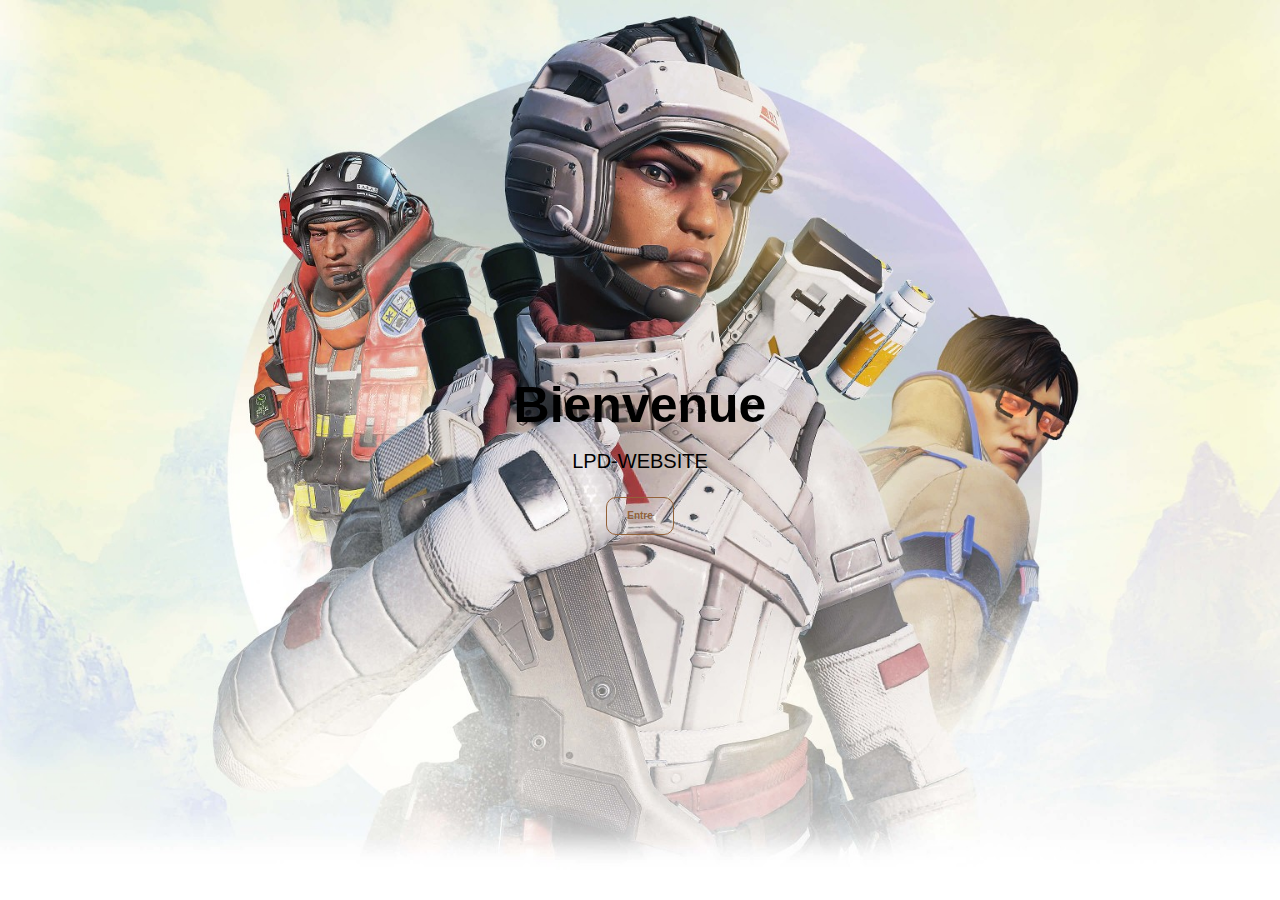
<file: LPD-WEBSITE/Index.html>
<html> 
    <head>
      <title>GAMES</title><link rel="stylesheet" href="pixcss.css">
    </head>
      <body>
	 
      <header id="showcase">
      <h1>Bienvenue</h1>
   
      <p>LPD-WEBSITE</p>
      <a href="pierro.html" class="button"><b>Entre</b></a>
      <div>
         
  
      </div>
          
      </header>
 

        </body>
</html>
</file>
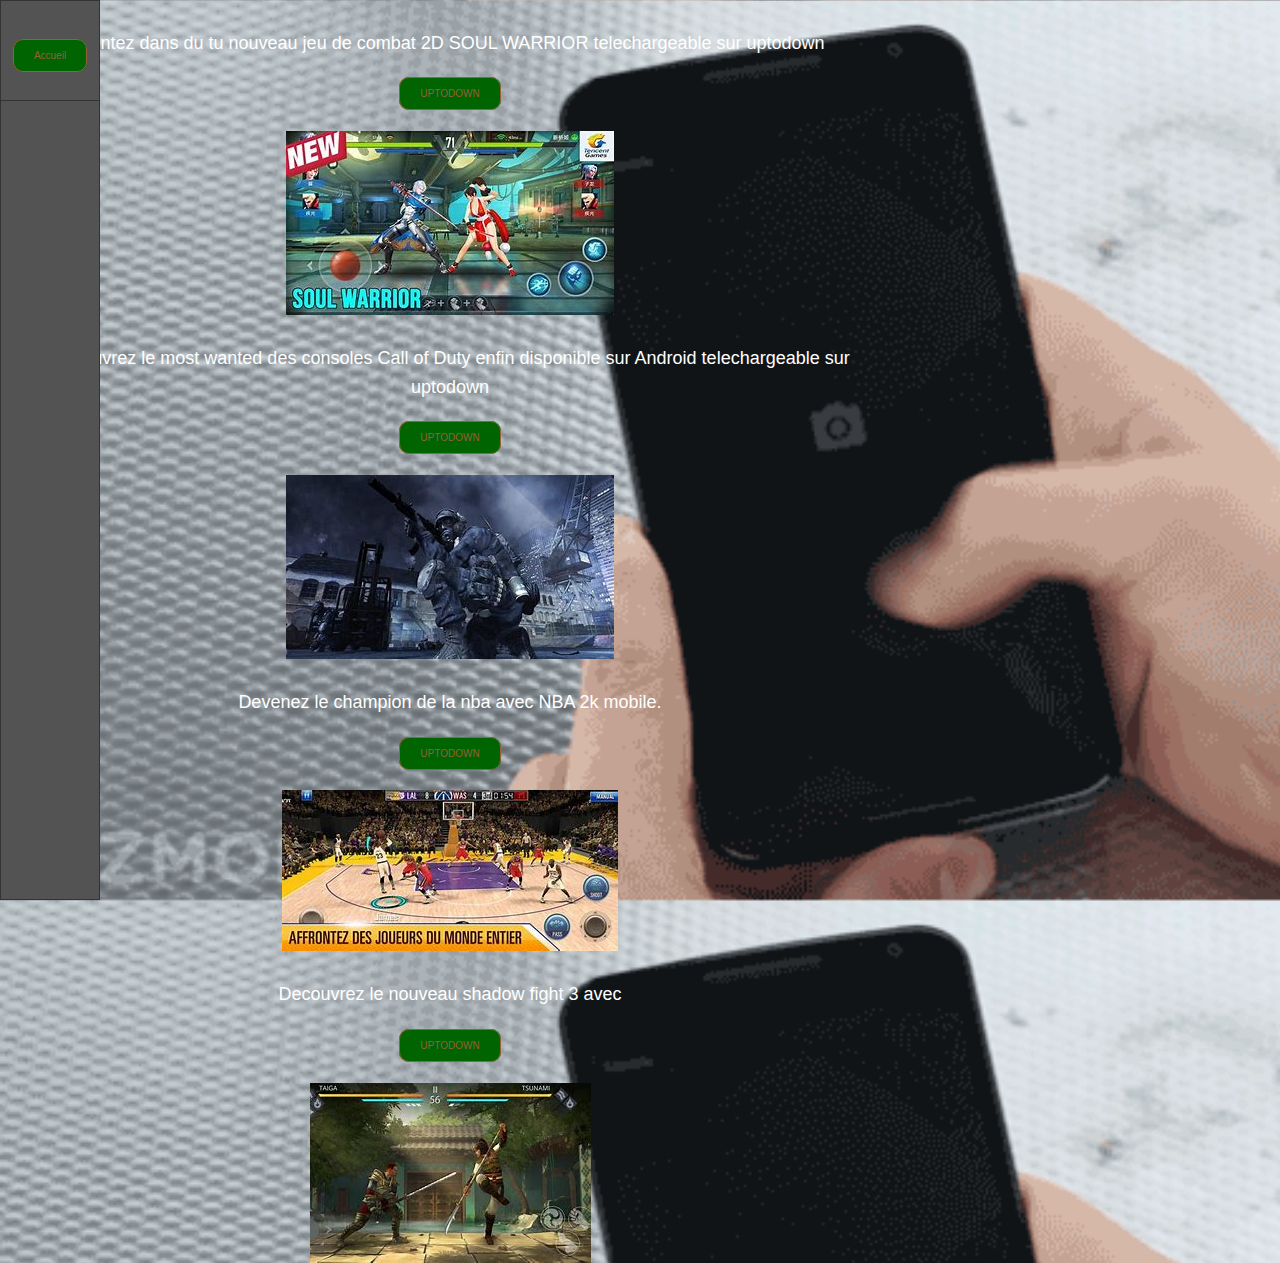
<file: LPD-WEBSITE/ANDROID.html>
<html>

<head><title>ANDROID</title>
<link rel="stylesheet" href="style.css">
 <link rel="stylesheet" type="text/css" href="ANDROID.css">
<meta charset="utf-8">
 <meta name="viewport" content="width=device-width, initial-scale=1.0">

</head>


<body>


    <nav>

        <ul class="liste">

            <li class="items">
                <p class="txt-liste"><a href="pierro.html" class="button">Accueil</a></p>
      </li>
      
        </ul>

    </nav>
	
<center><div class="content">
<p>
  
 <br>Montez dans du tu nouveau jeu de combat 2D SOUL WARRIOR telechargeable sur uptodown</br>
 <br><a href="https://soul-warrior.fr.uptodown.com/android/telecharger" class="button">UPTODOWN</a></br>
 <br><img src="img/soul warrior.jpg" width="" height=""></br>
 </p>
 <p>
<br>Decouvrez le most wanted des consoles Call of Duty enfin disponible sur Android telechargeable sur uptodown</br>
<br><a href="https://call-of-duty-mobile-garena.fr.uptodown.com/android/telecharger" class="button">UPTODOWN</a></br>
<br><img src="img/mw3.jpg" width="" height=""></br>
<br>Devenez le champion de la nba avec NBA 2k mobile.</br>
<br><a href="https://nba-2k-mobile-basketball.fr.uptodown.com/android/telecharger" class="button">UPTODOWN</a></br>
<br><img src="img/nbam.jpg" width="" height=""></br>
</p>
<p>
 <br>Decouvrez le nouveau shadow fight 3 avec</br>
 
<br><a href="https://shadow-fight-3.fr.uptodown.com/android/telecharger" class="button">UPTODOWN</a></br>
 <br><img src="img/shadow fight 3.jpg" width="" height=""></br>
   
  
</p>


</div></center>

 
 
  
</body>

</html>
</file>
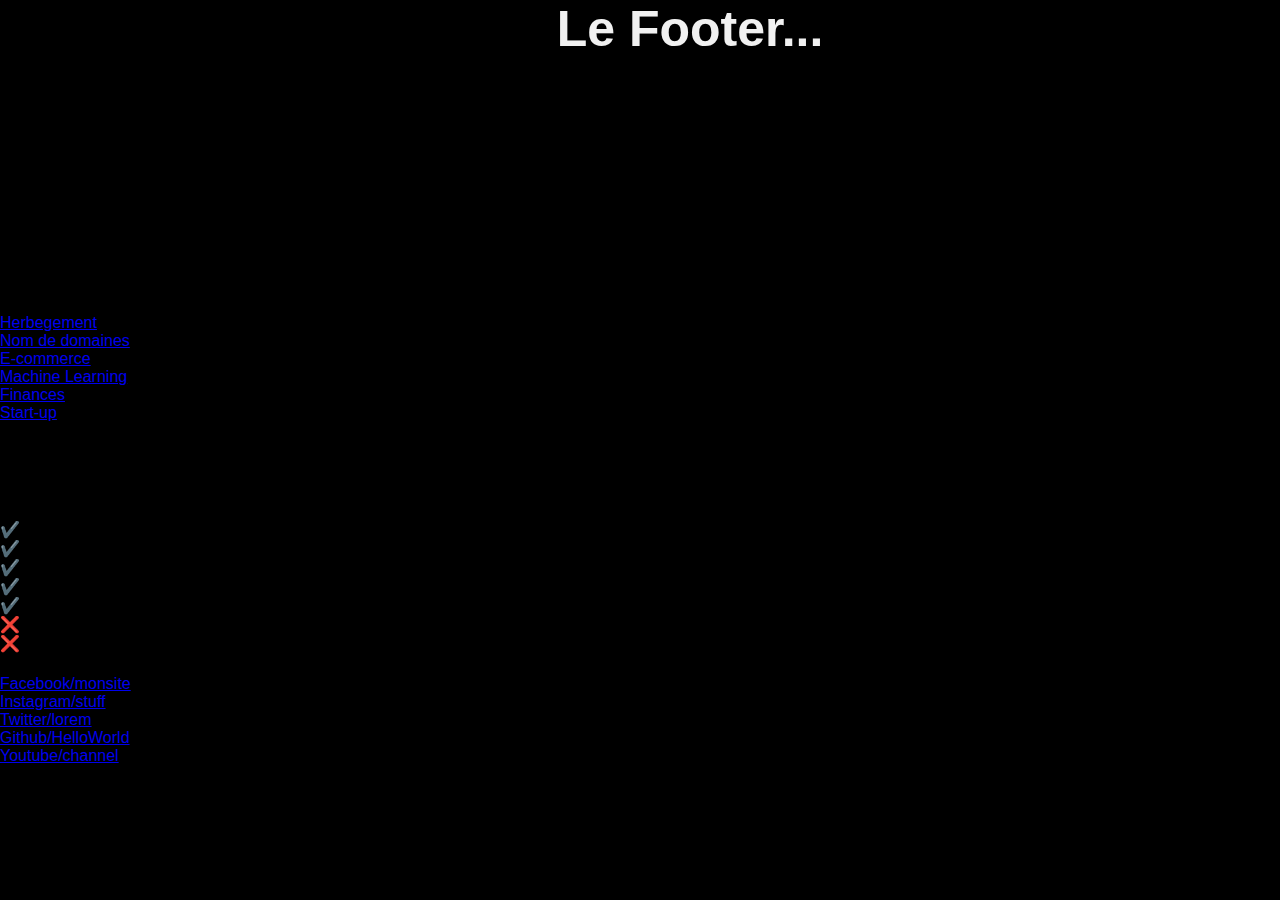
<file: LPD-WEBSITE/essaie.html>
<!DOCTYPE html>
 <html>
 <head>
     <meta charset="utf-8">
     <link rel="stylesheet" type="text/css" href="style.css">
     <meta name="viewport" content="device=width-device,initial-scale=1.0">
     <title></title>
 </head>
 <body>
 
 

 <div class="contenu">
        <h1>Le Footer...</h1>
        <p>Lorem ipsum dolor sit amet, consectetur adipisicing elit. Cum totam magni nulla, perferendis a quas corrupti assumenda, repudiandae eius itaque molestiae id unde at odit pariatur libero omnis blanditiis aspernatur? Magnam alias maiores odit possimus nulla eaque accusamus. Dolorem maiores quos sed soluta recusandae ratione id repudiandae voluptatibus quaerat eligendi dolorum harum alias sint dicta, repellat dolor. Ipsa facilis quos officiis, voluptatem iste harum dolorem maxime consectetur cumque mollitia! Dolorum itaque pariatur adipisci ipsa accusantium. Eius provident iure facilis nihil incidunt voluptatem at? Voluptatibus, fugit. Officiis nesciunt autem repudiandae beatae! Iusto, deserunt consequuntur autem nesciunt illo, aperiam eum nisi perferendis molestiae officiis mollitia obcaecati quidem doloremque temporibus porro reiciendis repellendus et! Tenetur aut ipsum culpa a velit molestias, iure dolore quis ex, aliquid est laudantium adipisci eos magnam, doloremque dolores reiciendis alias doloribus error? Et mollitia voluptas doloremque commodi? Earum numquam, ullam quidem, consectetur ea iure qui veniam  temporibus nisi nihil, provident voluptatibus voluptas. Natus, earum non laboriosam ea, optio expedita rerum atque sequi cumque debitis corporis officiis, ut dolorum sit. Iure, nesciunt? Quia velit aliquam quis saepe modi rerum consequuntur necessitatibus, commodi repellat minus ducimus rem dolores, ex expedita, quae voluptates sint et non. Repellat impedit facilis reprehenderit dolorem, temporibus sapiente laborum necessitatibus mollitia doloribus dolor, atque deleniti molestiae earum dicta ut. Dolores debitis commodi nesciunt deserunt numquam? Voluptatem, ipsum! Ducimus inventore exercitationem laboriosam delectus eum temporibus nemo, illo cumque adipisci voluptate veniam doloremque voluptatibus officiis minus, in voluptates dolor fugit esse dignissimos repellendus fugiat! Voluptatibus alias dolorem atque laudantium animi neque provident tenetur facilis officia. Aliquam, voluptates ratione? Aliquam enim dolorum labore reprehenderit provident animi, delectus officiis beatae et nemo  ipsum non voluptatem unde accusamus autem iure ducimus omnis tempora vero veritatis eligendi quis assumenda, voluptates iste in perspiciatis minus. Eum, doloribus officiis.</p>
    </div>


    <footer>

        <div class="contenu-footer">

            <div class="bloc footer-services">
                <h3>Nos Services</h3>
                <ul class="liste-services">
                    <li><a href="#">Herbegement</a></li>
                    <li><a href="#">Nom de domaines</a></li>
                    <li><a href="#">E-commerce</a></li>
                    <li><a href="#">Machine Learning</a></li>
                    <li><a href="#">Finances</a></li>
                    <li><a href="#">Start-up</a></li>
                </ul>
            </div>

            <div class="bloc footer-contact">
                <h3>Restons en contact</h3>
                <p>55-55-55-55-55</p>
                <p>supportclient@contact.com</p>
                <p>6 rue de l'invention, Parie VII, 75007</p>
            </div>

            <div class="bloc footer-horaires">
                <h3>Les horaires</h3>
                <ul class="liste-horaires">
                    <li>✔️ Lun 10h-19h</li>
                    <li>✔️ Mar 10h-19h</li>
                    <li>✔️ Mer 10h-19h</li>
                    <li>✔️ Jeu 10h-19h</li>
                    <li>✔️ Ven 10h-19h</li>
                    <li>❌ Sam fermé</li>
                    <li>❌ Dim fermé</li>
                </ul>
            </div>

            <div class="bloc footer-medias">
                <h3>Nos réseaux</h3>
                <ul class="liste-media">
                    <li><a href="#">
                      <!-- <img src="medias/fb.svg" alt="icones réseaux sociaux"> -->
                      Facebook/monsite</a></li>
                    <li><a href="#">
                      <!--  <img src="medias/instagram.svg" alt="icones réseaux sociaux">-->
                      Instagram/stuff</a></li>
                    <li><a href="#">
                      <!--  <img src="medias/twitter.svg" alt="icones réseaux sociaux">-->
                      Twitter/lorem</a></li>
                    <li><a href="#">
                     <!--   <img src="medias/github.svg" alt="icones réseaux sociaux">-->
                      Github/HelloWorld</a></li>
                    <li><a href="#">
                     <!--   <img src="medias/youtube.svg" alt="icones réseaux sociaux">-->
                      Youtube/channel</a></li>
                </ul>
            </div>

        </div>

    </footer>

</body>
 </html>
</file>
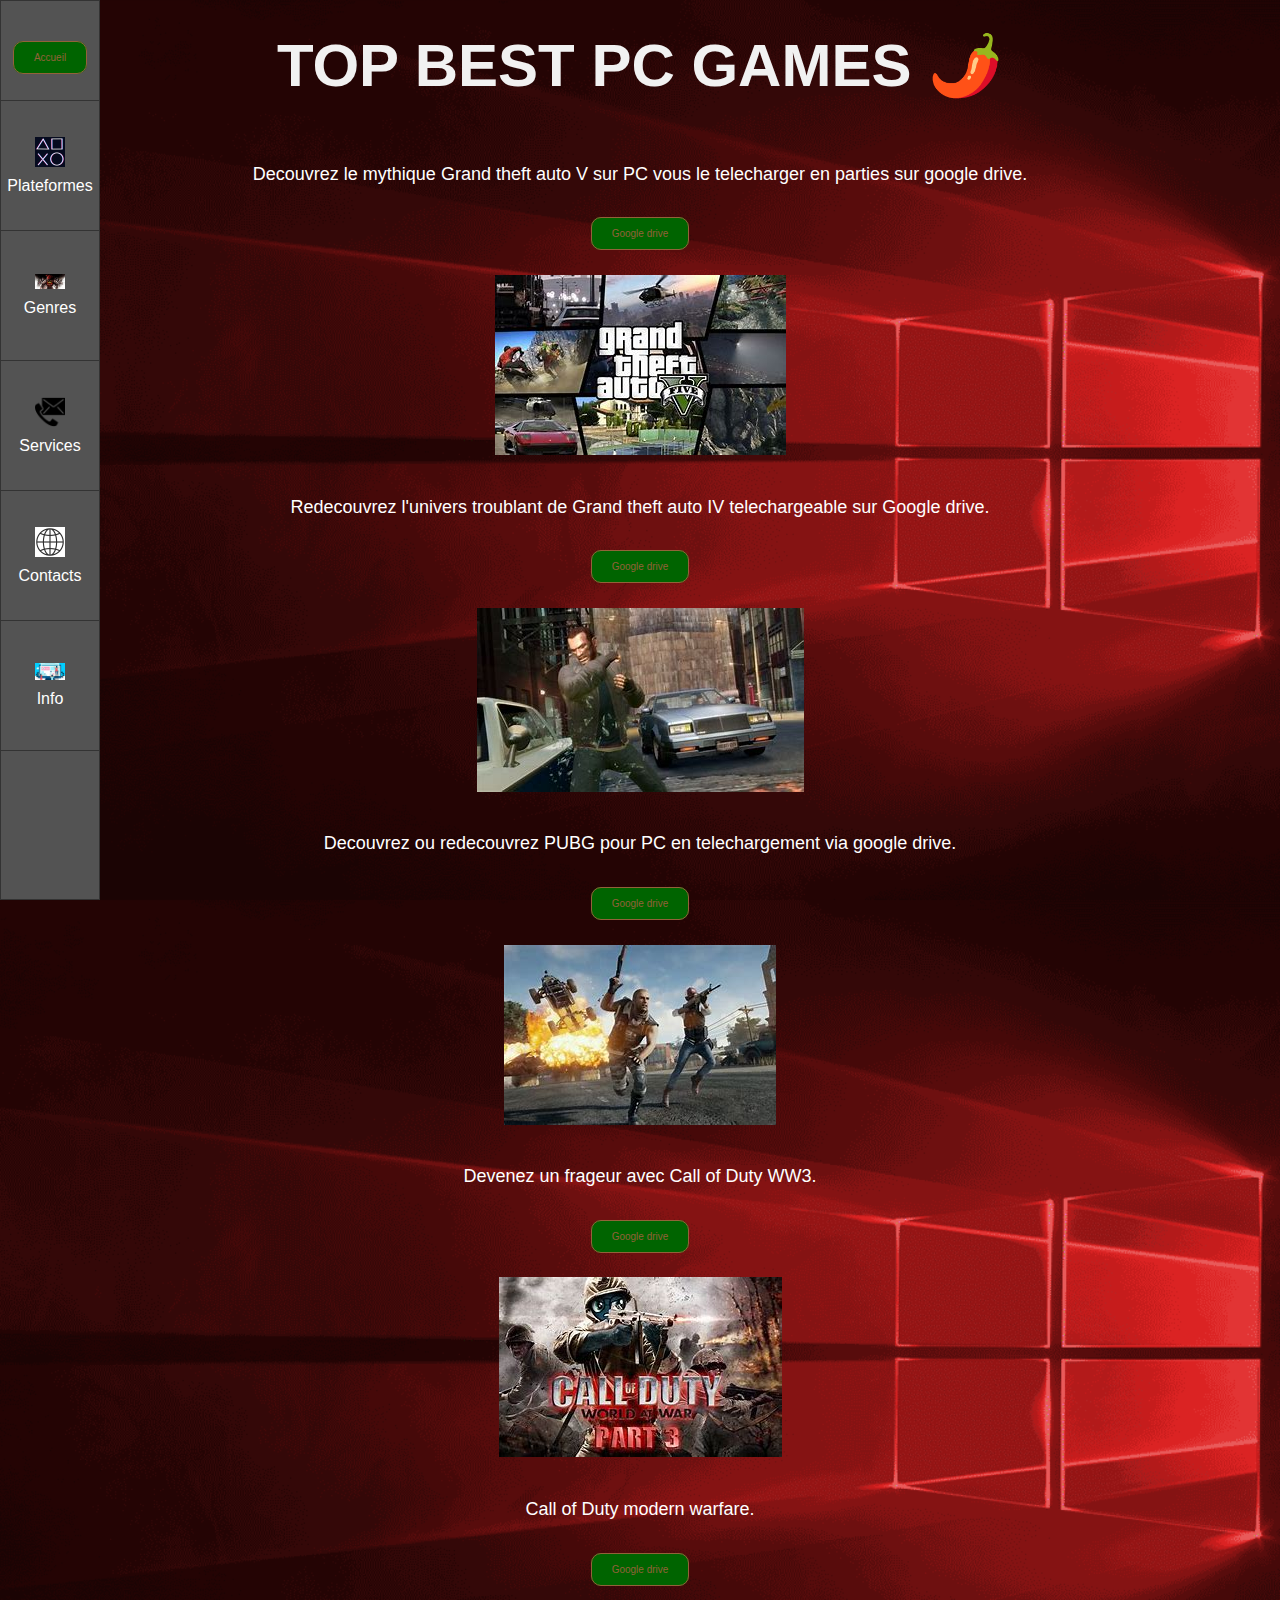
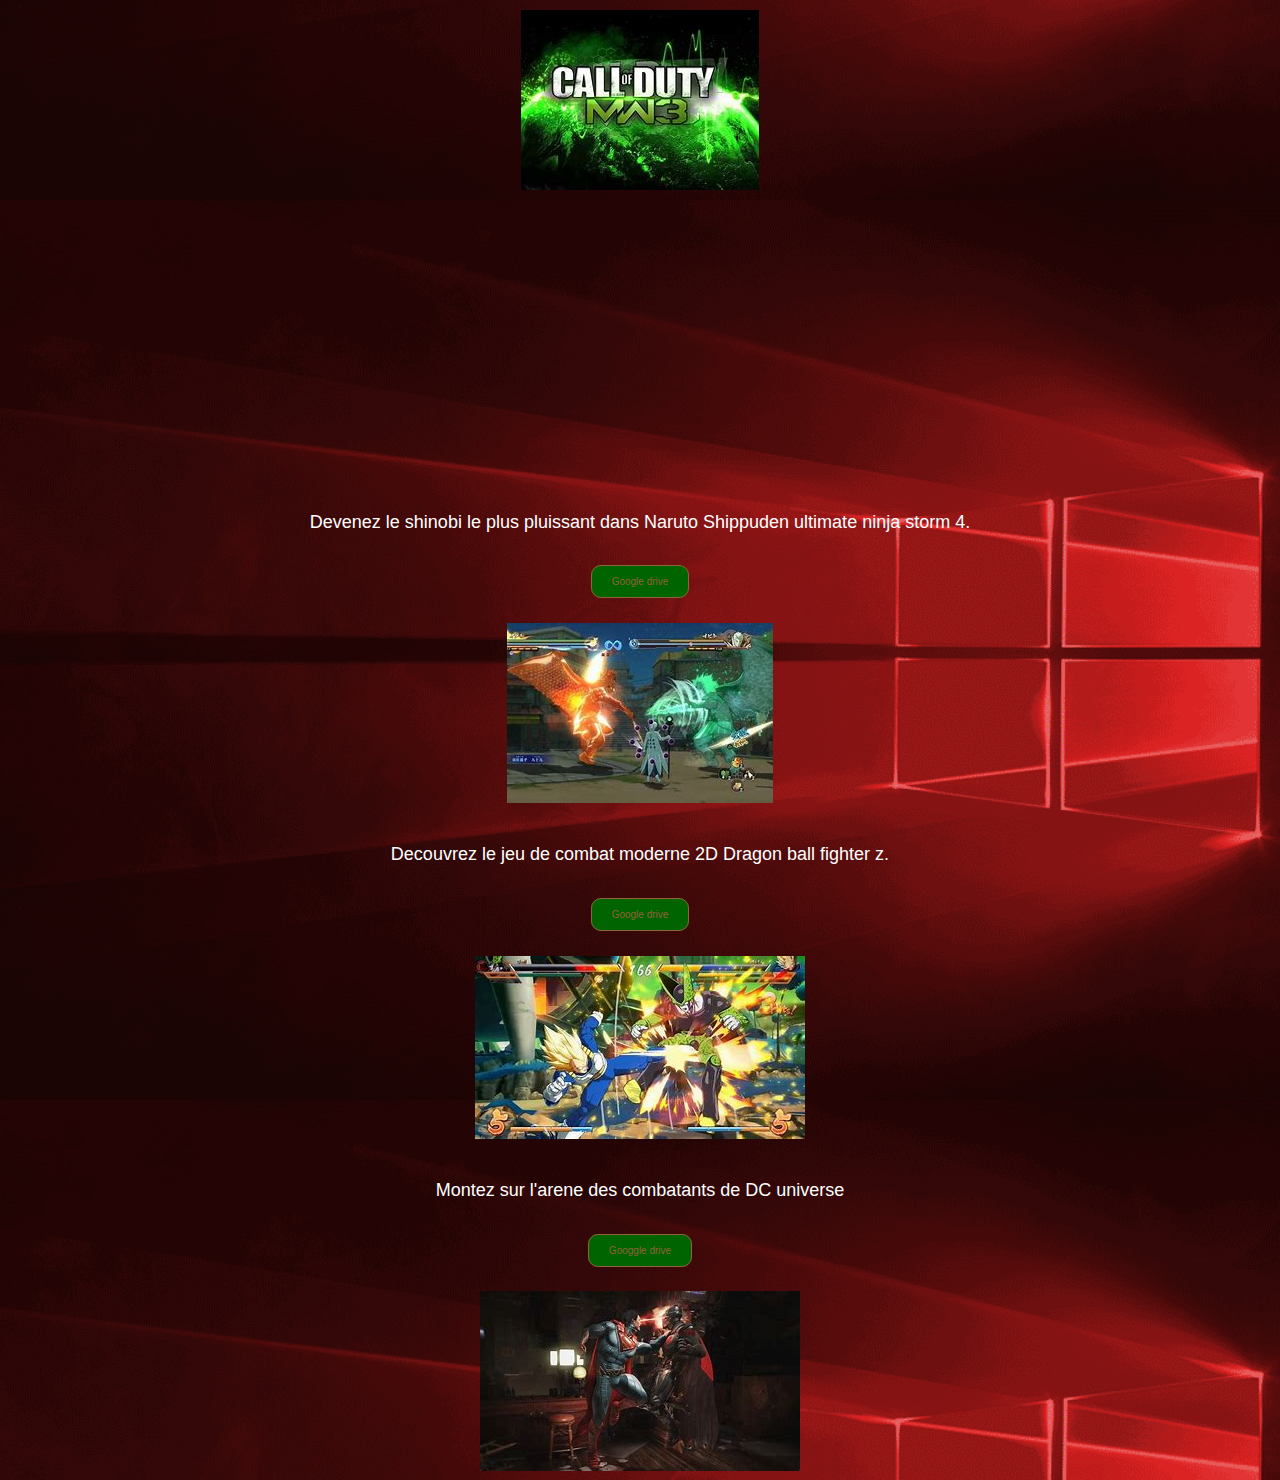
<file: LPD-WEBSITE/PC.html>
<!DOCTYPE html>
<html>
<head>
	<meta charset="utf-8">
	 <meta name="viewport" content="width=device-width,initial-scale=1.0">
	 <link rel="stylesheet" type="text/css" href="style.css">
  <link rel="stylesheet" type="text/css" href="PC.css">
	<title></title>
</head>
<body>

     
    
    <nav>

        <ul class="liste">

            <li class="items">
                <p class="txt-liste"><a href="pierro.html" class="button">Accueil</a></p>
            </li>
            </li>
            <li class="items">
                <img src="img/icone sonyyyyy.jpg" alt="icone" class="icone">
                <p class="txt-liste">Plateformes</p>
                <ul class="sous-liste">
                    <li class="titre-sous-liste t1">PLATEFORMES</li>
                    <li class="liste-items"><a href="PLAYSTATION 4.html" class="button">PLAYSTATION 4</a></li>
                    <li class="liste-items"><a href="PC.html" class="button">PC</a></li>
                    <li class="liste-items"><a href="ANDROID.html" class="button">ANDROID</a> </li>
                    
                </ul>
            </li>
            <li class="items">
                <img src="img/street fighter.jpg" alt="icone" class="icone">
                <p class="txt-liste">Genres</p>
                <ul class="sous-liste">
                    <li class="titre-sous-liste t2">Genres</li>
                    <li class="liste-items"><a href="" class="button">COMBAT</a></li>
                    <li class="liste-item"><a href="" class="button">AVENTURE</a></li>
                    <li class="liste-items"><a href="" class="button">SPORT</a></li>
                    <li class="liste-items"><a href="" class="button"></a>FRAG</li>
                </ul>
            </li>
            <li class="items">
                <img src=" img/contact nous.png" alt="icone" class="icone">
                <p class="txt-liste">Services</p>
                <ul class="sous-liste">
                    <li class="titre-sous-liste t3">Nos services</li>
                    <li class="liste-items">Fidelite</li>
                    <li class="liste-items">lorem ipsum</li>
  
                </ul>
            </li>
            <li class="items">
                <img src="img/network.jpg" alt="icone" class="icone">
                <p class="txt-liste">Contacts</p>
                <ul class="sous-liste">
                    <li class="titre-sous-liste t4">Nous contacter</li>
                    <li class="liste-items"><a href="" class="button"><b>FACEBOOK</b></a></li>
                    <li class="liste-items"><a href="" class="button"><b>INSTAGRAM</b></a></li>
                    <li class="liste-items"></li>
                </ul>
            </li>
            <li class="items">
                <img src="img/web.jpg" alt="icone" class="icone">
                <p class="txt-liste">Info</p>
                <ul class="sous-liste">
                    <li class="titre-sous-liste t5"></li>
                    <li class="liste-items"></li>
            
                </ul>
            </li>


        </ul>

    </nav>
    
   
 <div  class="content">
      <h1>TOP BEST PC GAMES   🌶️</h1>
       <p>
     
      <br>Decouvrez le mythique Grand theft auto V sur PC vous le telecharger en parties sur google drive.</br>

  
      <br><a href="https://drive.google.com/drive/folders/0B67sR8zk64hdfkJFeV9DR2RsdktaMjI3Q2lha0F1Z1ZfQTFiN1V4a1pRRFhSZ21Ic3M0eUk?usp=sharing" class="button">Google drive</a></br>

      <br><img src="GTA V1.jpg" width="" height="" alt="gta"></br>
      <br>Redecouvrez l'univers troublant de Grand theft auto IV telechargeable sur Google drive.</br>
      <br><a href="https://drive.google.com/file/d/0Bwy1nadxIVvHV1Rab2tXUHdrVDQ/view?resourcekey=0-TCq4Urqm2V39CJ72giqwhQ" class="button">Google drive</a></br>

      <br><img src="img/gta 4.jpg" width="" height=""></br>
     <br> Decouvrez ou redecouvrez PUBG pour PC en telechargement via google drive.</br>
      <br><a href="https://drive.google.com/file/d/1VYaqD9k6YvXDt_hJbKTE0rFjLReQcRFd/view" class="button">Google drive</a></br>
      <br><img src="img/pubg3.jpg" width="" height=""></br>
     
      </p>
      <p>
      <br>Devenez un frageur avec Call of Duty WW3.</br>
      <br><a href="https://drive.google.com/file/d/0B6d6DQf5Zfg-YWF5ZVhjbG1tVE0/view?resourcekey=0-V3lPly5V_5OYrPIr_4cSwQ" class="button">Google drive</a></br>

      <br><img src="img/world at war.jpg" width="" height=""></br>
      <br>Call of Duty modern warfare.</br>
      <br><a href="https://docs.google.com/document/d/1zigshhylx1D0GsagTIsY3NceGSY9jSdJfNOvt62iUds/edit#!" class="button">Google drive</a></br>
      <br><img src="mw2.jpg" width="" height=""></br>

     
      </p> 

      <div class="slide-in">
          <h2>Don't miss a thing! </h2>
          <form>
              <label for="email">Sign up to the newsletter</label>
              <div class="form-group">
                  <input type="email" id="email">
                  <button>Submit</button>
                </div>
          </form>
      </div>

      <p>
      <br>Devenez le shinobi le plus pluissant dans Naruto Shippuden ultimate ninja storm 4.</br>
   <br><a href="https://drive.google.com/file/d/0B7mjsUICNalibE0zVDdXdmZQS28/view?resourcekey=0-Qj7Nd-BQGvNgm0Tt9SBLog" class="button">Google drive</a></br>

   <br><img src="naruto2.jpg" width="" height=""></br>
   <br>Decouvrez le jeu de combat moderne 2D Dragon ball fighter z.</br>
   <br><a href="https://drive.google.com/file/d/1TLaeFtc63IA7jVEsKiIIJssDzPngGmZV/view" class="button">Google drive</a></br>

   <br><img src="img/fighter z.jpg" width="" height=""></br>
   <br>Montez sur l'arene des combatants de DC universe</br>
   <br><a href="https://drive.google.com/drive/folders/1JiOvE6BSJcNikbUlXAdnMqzAWAkwG8Ru" class="button">
    Googgle drive</a></br>

    <br><img src="img/injustice.jpg" width="" height=""></br>
   
      </p>
      <p>
      
  
      </p>
    </div>
    
</body>
</html>
</file>
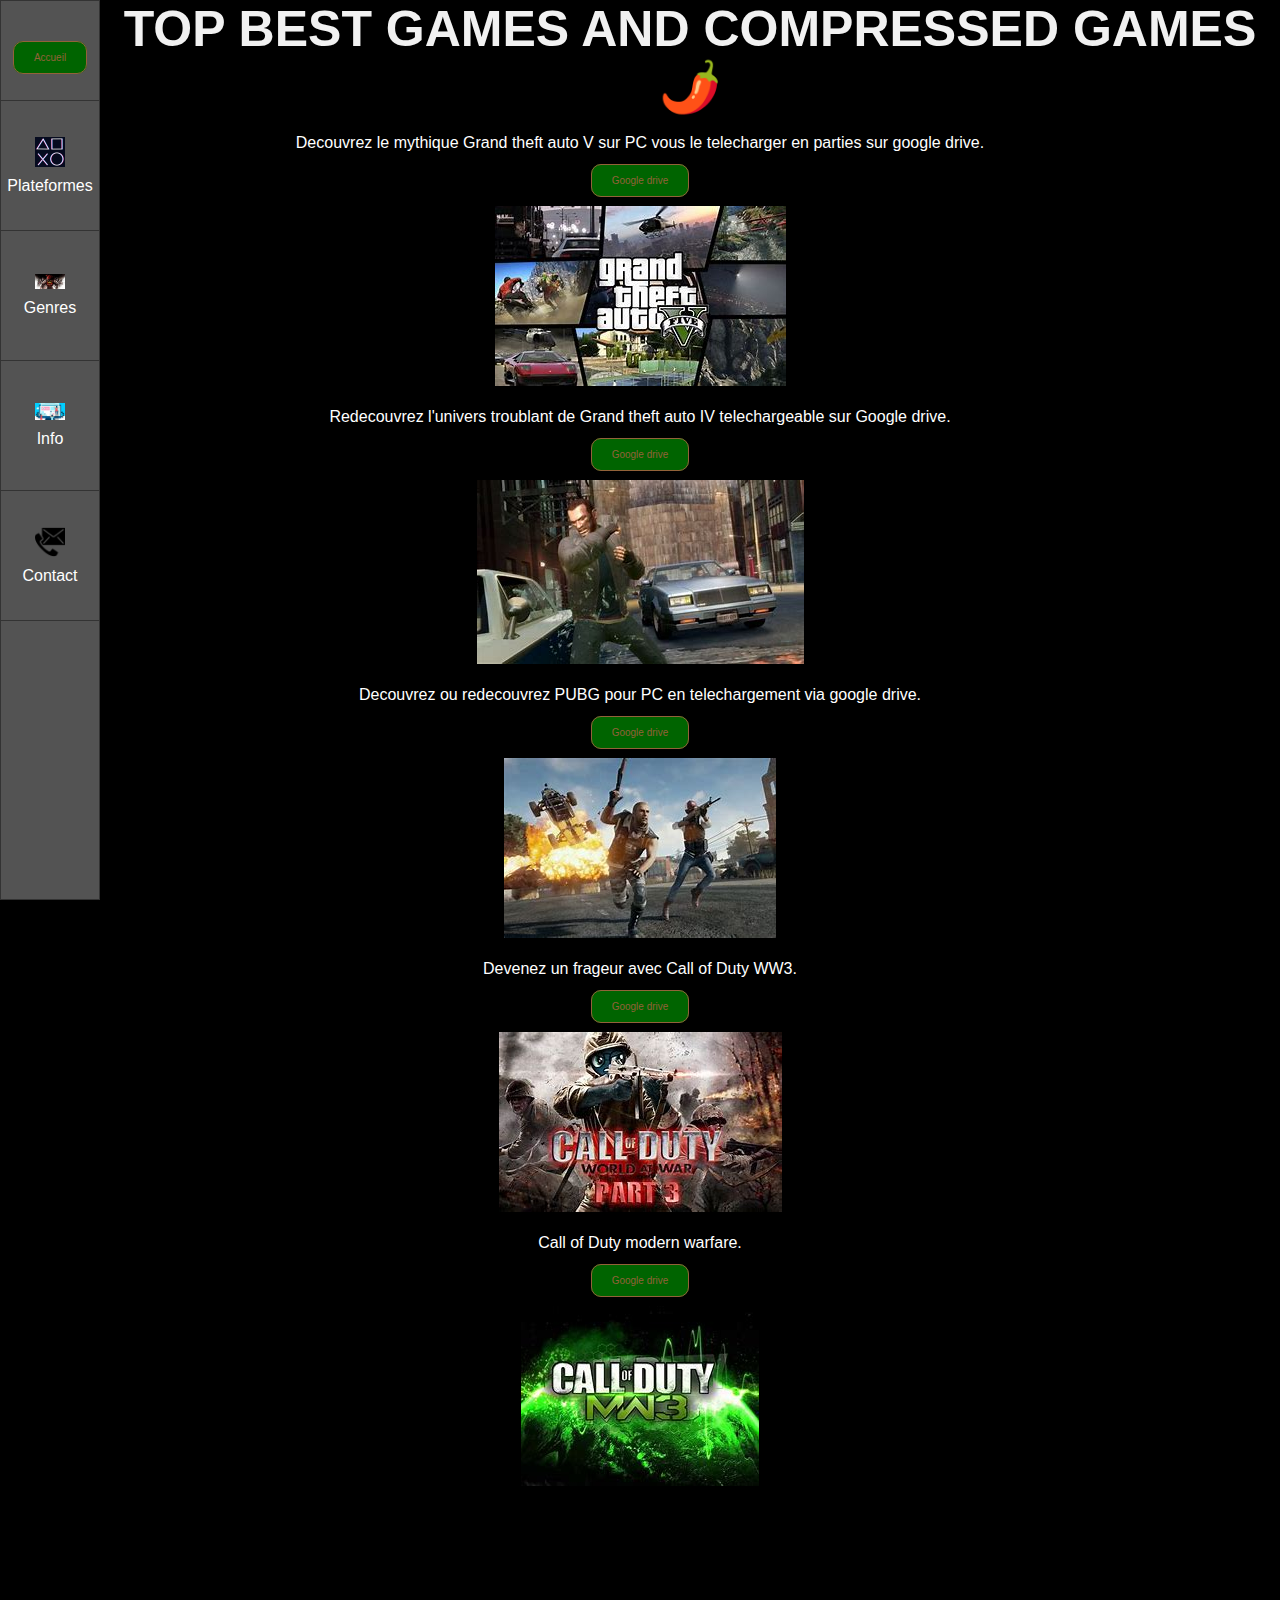
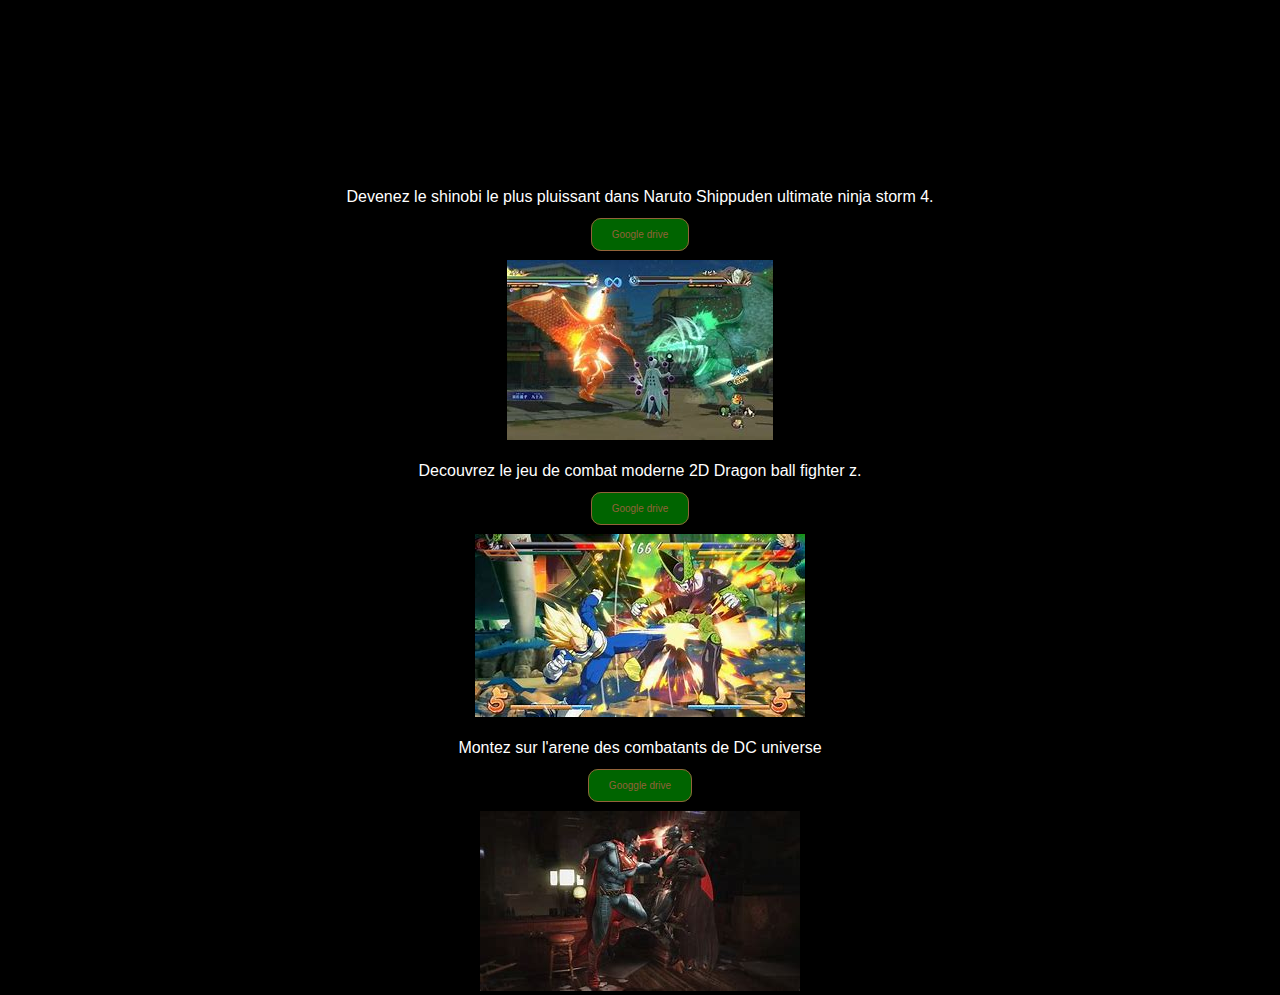
<file: LPD-WEBSITE/pierro.html>
<!DOCTYPE html>
<html lang="fr">
<head>
    <meta charset="UTF-8">
    <meta name="viewport" content="width=device-width, initial-scale=1.0">
    <title>Accueil</title>
    <link rel="stylesheet" href="style.css">
	<link rel="stylesheet"  href="pierro.css">
    <link href="https://fonts.googleapis.com/css?family=Poppins&display=swap" rel="stylesheet">
    <script type="javascript" src="pix.js"></script>
</head>
<body>
  	 
	
    <nav>
 


        <div class="overlay-content">

        <ul class="liste">

            <li class="items">
                <p class="txt-liste"><a href="pierro.html" class="button">Accueil</a></p>
            </li>
            </li>
            <li class="items">
                <img src="img/icone sonyyyyy.jpg" alt="icone" class="icone">
                <p class="txt-liste">Plateformes</p>
                <ul class="sous-liste">
                    <li class="titre-sous-liste t1">PLATEFORMES</li>
                    <li class="liste-items"><a href="PLAYSTATION 4.html" class="button">PLAYSTATION 4</a></li>
                    <li class="liste-items"><a href="PC.html" class="button">PC</a></li>
                    <li class="liste-items"><a href="ANDROID.html" class="button">ANDROID</a> </li>
                    
                </ul>
            </li>
            <li class="items">
                <img src="img/street fighter.jpg" alt="icone" class="icone">
                <p class="txt-liste">Genres</p>
                <ul class="sous-liste">
                    <li class="titre-sous-liste t2">Genres</li>
                    <li class="liste-items"><a href="" class="button">COMBAT</a></li>
                    <li class="liste-item"><a href="" class="button">AVENTURE</a></li>
                    <li class="liste-items"><a href="" class="button">SPORT</a></li>
                    <li class="liste-items"><a href="" class="button"></a>FRAG</li>
                </ul>
            </li>
         
            <li class="items">
                <img src="img/web.jpg" alt="icone" class="icone">
                <p class="txt-liste">Info</p>
                <ul class="sous-liste">
                    <li class="titre-sous-liste t5"></li>
                    <li class="liste-items"></li>
            
                </ul>
            </li>


            <li class="items">
                <img src="img/contact nous.png" alt="icone" class="icone">
                <p class="txt-liste">Contact</p>
                <ul class="sous-liste">
                    <li class="titre-sous-liste t5"></li>
                    <li class="liste-items"></li>
            
                </ul>
            </li>
        </ul>
    </nav>

      <h1>TOP BEST GAMES AND COMPRESSED GAMES 🌶️</h1>
       <p>
     
	  <br>Decouvrez le mythique Grand theft auto V sur PC vous le telecharger en parties sur google drive.</br>

  
	  <br><a href="https://drive.google.com/drive/folders/0B67sR8zk64hdfkJFeV9DR2RsdktaMjI3Q2lha0F1Z1ZfQTFiN1V4a1pRRFhSZ21Ic3M0eUk?usp=sharing" class="button">Google drive</a></br>

      <br><img src="GTA V1.jpg" width="" height="" alt="gta"></br>
	  <br>Redecouvrez l'univers troublant de Grand theft auto IV telechargeable sur Google drive.</br>
	  <br><a href="https://drive.google.com/file/d/0Bwy1nadxIVvHV1Rab2tXUHdrVDQ/view?resourcekey=0-TCq4Urqm2V39CJ72giqwhQ" class="button">Google drive</a></br>

      <br><img src="img/gta 4.jpg" width="" height=""></br>
	 <br> Decouvrez ou redecouvrez PUBG pour PC en telechargement via google drive.</br>
	  <br><a href="https://drive.google.com/file/d/1VYaqD9k6YvXDt_hJbKTE0rFjLReQcRFd/view" class="button">Google drive</a></br>
      <br><img src="img/pubg3.jpg" width="" height=""></br>
	 
      </p>
      <p>
	  <br>Devenez un frageur avec Call of Duty WW3.</br>
      <br><a href="https://drive.google.com/file/d/0B6d6DQf5Zfg-YWF5ZVhjbG1tVE0/view?resourcekey=0-V3lPly5V_5OYrPIr_4cSwQ" class="button">Google drive</a></br>

      <br><img src="img/world at war.jpg" width="" height=""></br>
	  <br>Call of Duty modern warfare.</br>
	  <br><a href="https://docs.google.com/document/d/1zigshhylx1D0GsagTIsY3NceGSY9jSdJfNOvt62iUds/edit#!" class="button">Google drive</a></br>
      <br><img src="mw2.jpg" width="" height=""></br>

	 
      </p> 

      <div class="slide-in">
          <h2>Don't miss a thing! </h2>
          <form>
              <label for="email">Sign up to the newsletter</label>
              <div class="form-group">
                  <input type="email" id="email">
                  <button>Submit</button>
                </div>
          </form>
      </div>

      <p>
	  <br>Devenez le shinobi le plus pluissant dans Naruto Shippuden ultimate ninja storm 4.</br>
   <br><a href="https://drive.google.com/file/d/0B7mjsUICNalibE0zVDdXdmZQS28/view?resourcekey=0-Qj7Nd-BQGvNgm0Tt9SBLog" class="button">Google drive</a></br>

   <br><img src="naruto2.jpg" width="" height=""></br>
   <br>Decouvrez le jeu de combat moderne 2D Dragon ball fighter z.</br>
   <br><a href="https://drive.google.com/file/d/1TLaeFtc63IA7jVEsKiIIJssDzPngGmZV/view" class="button">Google drive</a></br>

   <br><img src="img/fighter z.jpg" width="" height=""></br>
   <br>Montez sur l'arene des combatants de DC universe</br>
   <br><a href="https://drive.google.com/drive/folders/1JiOvE6BSJcNikbUlXAdnMqzAWAkwG8Ru" class="button">
    Googgle drive</a></br>

    <br><img src="img/injustice.jpg" width="" height=""></br>
   
      </p>
      <p>
	  
  
      </p>
    

</body>
</html>
</file>
<file: LPD-WEBSITE/pixcss.css>
*, ::before, ::after {
    box-sizing: border-box;
    margin: 0;
    padding: 0;
}

html {
    font-family: 'Poppins', sans-serif;
}
body {
    background: #f1f1f1;
    height: 100vh;
}

.container {
    position: absolute;
    top: 40%;
    left: 50%;
    transform: translate(-50%,-50%);
    width: 660px;
    height: 300px;
    background: #f1f1f1;
    border-radius: 2px;
    box-shadow: 0 0 10px rgba(0,0,0,0.5);
}

.container-onglets{
    background: #f1f1f1;
    width: 100%;
    height: 30%;
    display: flex;
    border-bottom: 1px solid #333;
}
.onglets {
    width: 220px;
    display: flex;
    justify-content: center;
    align-items: center;
    font-size: 22px;
    font-weight: 700;
    cursor: pointer;
}
.onglets:not(:nth-child(3)) {
    border-right: 1px solid #333;
}

.contenu {
    height: 70%;
    width: 100%;
    position: absolute;
    opacity: 0;
}
.contenu h3 {
    padding: 20px;
}
.contenu hr {
    width: 20%;
    height: 2px;
    margin-left: 20px;
    background: #000;
    border: none;
}
.contenu p {
    padding: 20px;
}

/* Anim */

.active {
    background: midnightblue;
    color: #f1f1f1;
    transition: all 0.3s ease;
}

.activeContenu {
    animation: fade 0.5s forwards;
}
@keyframes fade {
    from {
        opacity: 0;
    }
    to {
        opacity: 1;
    }
}
 
 *{
     margin:0;
     padding:0;
 }

 body{
     font-family:Arial,sans-serif;
     font-size:17px;
     color:#000000;
     line-height:1.6;
 }

 #showcase{
      background-image: url("img/rpg.jpg");
     height:100vh;
     background-position:center;
     background-size:cover;
     display:flex;
     flex-direction:column;
     justify-content:center;
     align-items:center;
     text-align:center;
     padding:0 20px;
 }
 #showcase h1{
     font-size:50px;
 }
 #showcase p{
     font-size:20px;
 }
 #showcase .button{
     font-size:10px;
     text-decoration:none;
     color:#926239;
     border:#926239 1px solid;
     padding:10px 20px;
     border-radius:10px;
     margin-top:20px;
 }
#showcase .button:hover{
    background:#926239;
    color:#fff;
</file>
<file: LPD-WEBSITE/style.css>
p {
	 text-align: center;
 }
 @media screen and (max-width: 500px){
	 html {
		 color: red;
		 font-size: 16px;
		 text-align: center;
	 }
 }
 #container{
	 width:400px;
	 height:400px;
	 position:relative;
	 background:yellow;
 }
 #animate{
	 width:50px;
	 height:50px;
	 position:absolute;
	 background:red;
 }
 
 *, ::before, ::after {
    box-sizing: border-box;
    padding: 0;
    margin: 0;
}
body {
    background: #000000;
    height: 100vh;
    font-family: 'Poppins', sans-serif;
}
h1 {
    font-size: 50px;
    padding-left: 100px;
    color: #f1f1f1;
    text-align: center;
}
nav {
    position: fixed;
    width: 100px;
    height: 100vh;
    background: rgb(83,83,83);
    border: 1px solid #333;
}
.items {
    height: 130px;
    width: 100%;
    border-bottom: 1px solid #333;
    display: flex;
    justify-content: center;
    align-items: center;
    flex-direction: column;
    cursor: pointer;
}
.items:nth-child(1) {
    height: 100px;
}
.icone {
    width: 30px;
}
.txt-liste {
    color: #fff;
    margin-top: 10px;
}

/* sous liste */

.sous-liste {
    position: fixed;
    height: 100vh;
    width: 200px;
    top: 0;
    left: 99px;
    background: rgb(37,37,37);
    list-style-type: none;
    padding: 20px;
    border-left: 10px solid #222;
    border-right: 10px solid #222;
    color: #f1f1f1;
    display: none;
}
.titre-sous-liste {
    text-align: center;
    font-size: 20px;
    padding-bottom: 40px;
}
.t1 {
    color: violet;
}
.t2 {
    color: lightblue;
}
.t3 {
    color: lightseagreen;
}
.t4 {
    color: antiquewhite;
}
.t5 {
    color: orangered;
}
.liste-items {
    font-size: 18px;
    margin: 20px 0;
    text-align: center;
}

.items:hover > ul {
    display: block;
}




*, ::before, ::after {
    box-sizing: border-box;
    margin: 0;
    padding: 0;
}

body {
    font-family: Montserrat, sans-serif;
    padding-bottom: 250px;
}

.content {
    max-width: 900px;
    margin: 0 auto;
    padding: 0 20px;
}

.content h1 {
    font-family: Raleway, sans-serif;
    font-size: 60px;
    padding: 0.5em 0;
}

.content p {
    font-family: Raleway, sans-serif;
    line-height: 1.6;
    font-size: 18px;
}

.slide-in {
    max-width: 900px;
    margin: 50px auto;
    background: linear-gradient(to right, #fc4a1a, #f7b733); /* W3C, IE 10+/ Edge, Firefox 16+, Chrome 26+, Opera 12+, Safari 7+ */
    padding: 20px;
    transform: translateX(-100%);
    opacity: 0;
    transition: transform 0.6s ease-in-out,
    opacity 0.6s ease-in-out;
}
.slide-in.active {
    transform: translateX(0%);
    opacity: 1;
}
.slide-in h2 {
    font-size: 40px;
    text-align: center;
    color: #f1f1f1;
}

.slide-in label {
    display: block;
    text-align: center;
    color: #f1f1f1;
    font-size: 20px;
    margin: 5px 0 10px;
}
.form-group {
    margin: 20px auto 10px;
    width: 60%;
    display: flex;
}
.slide-in input {
    width: 350px;
    padding: 8px;
    font-size: 18px;
    border-top-left-radius: 5px;
    border-bottom-left-radius: 5px;
    border: none;
}
.slide-in button {
    width: 125px;
    padding: 5px 12px;
    font-size: 16px;
    cursor: pointer;
    background: rgb(81, 81, 211);
    color: #f1f1f1;
    border: none;
    text-transform: uppercase;
    border-top-right-radius: 5px;
    border-bottom-right-radius: 5px;
}
</file>
<file: LPD-WEBSITE/ANDROID.css>
body {
color: white;
background-image: url("img/android gif.gif");
height:100vh;
       
     background-size:cover;
     display:flex;

}

.button {
 font-size:12px;
     text-decoration:none;
     background: #006400;
     color:#ff0000;
     border:#90ee90 2px solid;
     padding:9px 20px;
     border-radius:10px;
     margin-top:20px;

}
.button:hover{
    background: #00ff7f;
    color: #006400;
}
.button{
     font-size:10px;
     text-decoration:none;
     color:#926239;
     border:#926239 1px solid;
     padding:10px 20px;
     border-radius:10px;
     margin-top:20px;
 }
</file>
<file: LPD-WEBSITE/PC.css>
body {
color: white;
background-image: url("img/windows 10.gif");
height:100vh;
     background-position:center;
     background-size:cover;
     display:flex;

}

.button {
 font-size:12px;
     text-decoration:none;
     background: #006400;
     color:#ff0000;
     border:#90ee90 2px solid;
     padding:9px 20px;
     border-radius:10px;
     margin-top:20px;

}
.button:hover{
    background: #00ff7f;
    color: #006400;
}
.button{
     font-size:10px;
     text-decoration:none;
     color:#926239;
     border:#926239 1px solid;
     padding:10px 20px;
     border-radius:10px;
     margin-top:20px;
 }
</file>
<file: LPD-WEBSITE/pierro.css>
body {
color: white;
}

.button {
 font-size:12px;
     text-decoration:none;
     background: #006400;
     color:#ff0000;
     border:#90ee90 2px solid;
     padding:9px 20px;
     border-radius:10px;
     margin-top:20px;

}
.button:hover{
    background: #00ff7f;
    color: #006400;
}
.button{
     font-size:10px;
     text-decoration:none;
     color:#926239;
     border:#926239 1px solid;
     padding:10px 20px;
     border-radius:10px;
     margin-top:20px;
 }
</file>
